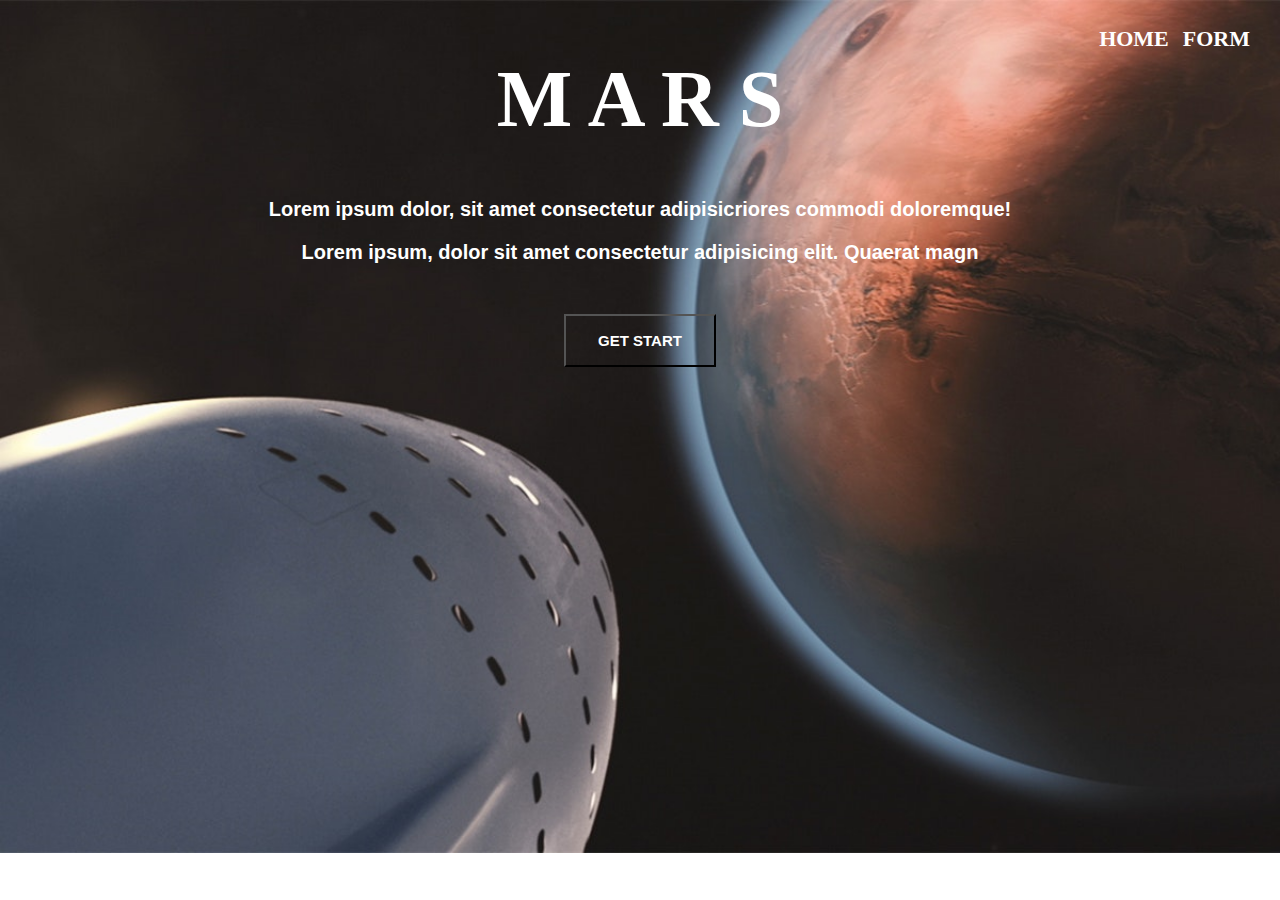
<file: index.html>
<!DOCTYPE html>
<html lang="en">
<head>
  <meta charset="UTF-8">
  <meta http-equiv="X-UA-Compatible" content="IE=edge">
  <meta name="viewport" content="width=device-width, initial-scale=1.0">
  <title>Login 2</title>
  <link rel="stylesheet" href="style.css">
  <link rel="preconnect" href="https://fonts.googleapis.com">
  <link rel="preconnect" href="https://fonts.gstatic.com" crossorigin>
</head>
<body>
  <header>

    <h1>M A R S</h1>
    <p>Lorem ipsum dolor, sit amet consectetur adipisicriores commodi doloremque!</p>
    <p>Lorem ipsum, dolor sit amet consectetur adipisicing elit. Quaerat magn</p>
        <nav>
                <ul>
                <li><a href="index.html">Home</a></li>
                <li><a href="form.html">Form</a></li>
            </ul>
        </nav>

        <div class="center">
          <a href="form.html"><button class="btn">GET START</button></a>
        </div>
      
</header>
</body>
</html>
</file>
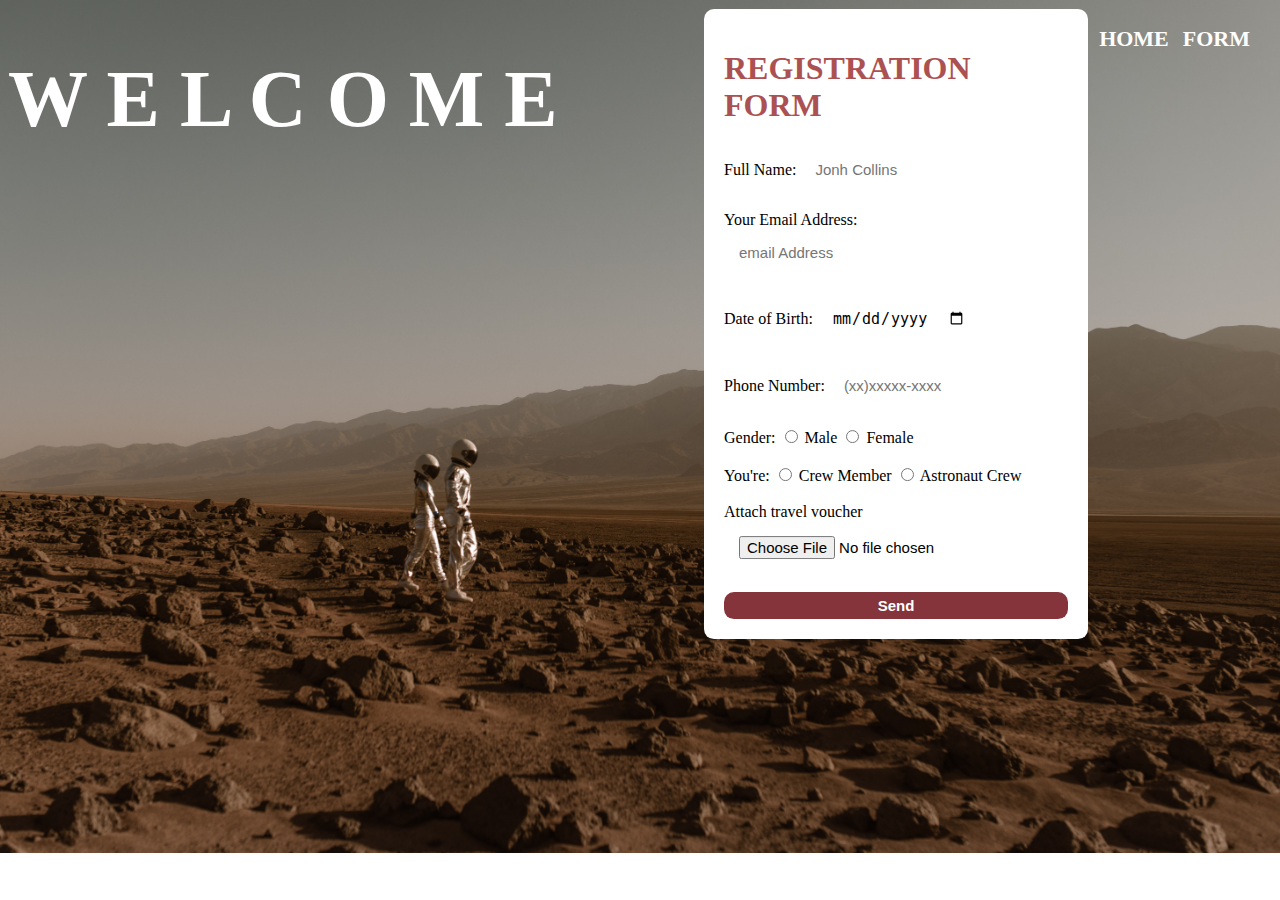
<file: form.html>
<!DOCTYPE html>
<html lang="en">
<head>
    <meta charset="UTF-8">
    <meta http-equiv="X-UA-Compatible" content="IE=edge">
    <meta name="viewport" content="width=device-width, initial-scale=1.0">
    <title>form</title>
    <link rel="stylesheet" href="form.css">
</head>
<body>
    <header>

        <h1 class="title1">W E L C O M E </h1>
            <nav>
                    <ul>
                    <li><a href="index.html">Home</a></li>
                    <li><a href="form.html">Form</a></li>
                </ul>
            </nav>

            
                <div class="login">
                    <h1 class="title2">REGISTRATION FORM</h1>
                    <label for="name">Full Name:</label>
                    <input type="text" placeholder="Jonh Collins" required>
                    <br><br>
                    <label for="e-mail">Your Email Address:</label>
                    <input type="e-mail" placeholder="email Address" required>
                    <br><br>
                    <label for="Date">Date of Birth:</label>
                    <input type="date" required>
                    <br><br>
                    <label for="Number">Phone Number:</label>
                    <input type="Phone" placeholder="(xx)xxxxx-xxxx">
                    <br><br>
                    <label for="gender">Gender:</label>
                    <input type="radio" name="gender" value="male"> Male
                    <input type="radio" name="gender" value="female"> Female
                    <br><br>
                    <label for="question">You're:</label>
                    <input type="radio" name="crewmember" value="crewmember"> Crew Member
                    <input type="radio" name="astronaut" value="astronaut"> Astronaut Crew
                    
                    <br><br>
                    <label for="documen">Attach travel voucher</label>
                    <input type="hidden" name="MAX_FILE_SIZE" value="4194304" required />
                    <input type="file" />
                    <br><br>
                    <button>Send</button>
                </div>

</body>
</html>
</file>
<file: style.css>
body {
	background-image: url(.//mars.jpg);
	background-size: cover ;
	background-repeat: no-repeat;
}

h1{
	color: white;
	font-size: 80px;
	text-align: center;

}

h2 {
	color: white;
	font-size: 20px;
	text-align: center;
}

p {
	color: rgb(255, 255, 255);
	font-size: 20px;
	text-align: center;
	font-family: 'Anton', sans-serif;
	font-weight: bold;
}



nav {
	position: absolute;
	top: 10px;
	right: 30px;
}

nav li {
	display: inline;
	margin: 0 0 0 10px;
}

nav a {
	text-transform: uppercase;
	color: #ffffff;
	font-weight: bold;
	font-size: 22px;
	text-decoration: none;
}

nav a:hover {
	color: #310808;
	text-decoration: underline;
	transform: scale(1.2);
	
}

.center {
	padding: 30px;
	text-align: center;

}

.btn {
	
	cursor: pointer;
	background: transparent;
	padding: 16px 32px;
	color: rgb(255, 255, 255);
	font-size: 15px;	
	transition: 1s;  
	font-weight: bold;
}

.btn:hover {
	background:transparent;
	color: white;
	transform: scale(1.2);


  }
</file>
<file: form.css>
body {
	background-image: url(.//mars1.jpg);
	background-size: cover ;
	background-repeat: no-repeat;
}



nav {
	position: absolute;
	top: 10px;
	right: 30px;
}

nav li {
	display: inline;
	margin: 0 0 0 10px;
}

nav a {
	text-transform: uppercase;
	color: #ffffff;
	font-weight: bold;
	font-size: 22px;
	text-decoration: none;
}

nav a:hover {
	color: #310808;
	text-decoration: underline;
	transform: scale(1.2);
	
}

.title1{
	color: #ffffff;
	font-size: 80px;
	text-align: left;

}

.title2 {
    color: rgb(172, 81, 81);
	font-weight: bold;
}

h1 {
    color: black;
}



.login{ 
    background-color: #fff;
    position: absolute;
    top: 50%;
    left: 70%;
    transform: translate(-50%, -70%);
    padding: 20px;
    border-radius: 10px;
}

input {
    padding: 15px;
    border: none;
    font-size: 15px;
}




button {
	text-align: center;
    background-color: rgb(134, 52, 59);
    border: none;
    padding: 5px;
    width: 100%;
	font-weight: bold;
	font-size: 5px;
    border-radius: 10px;
    color: white;
    font-size: 15px;
    cursor: pointer;
}

button:hover {
	color: #741717;
	background:transparent;
	text-decoration: underline;
	transform: scale(1.2);
}
</file>
